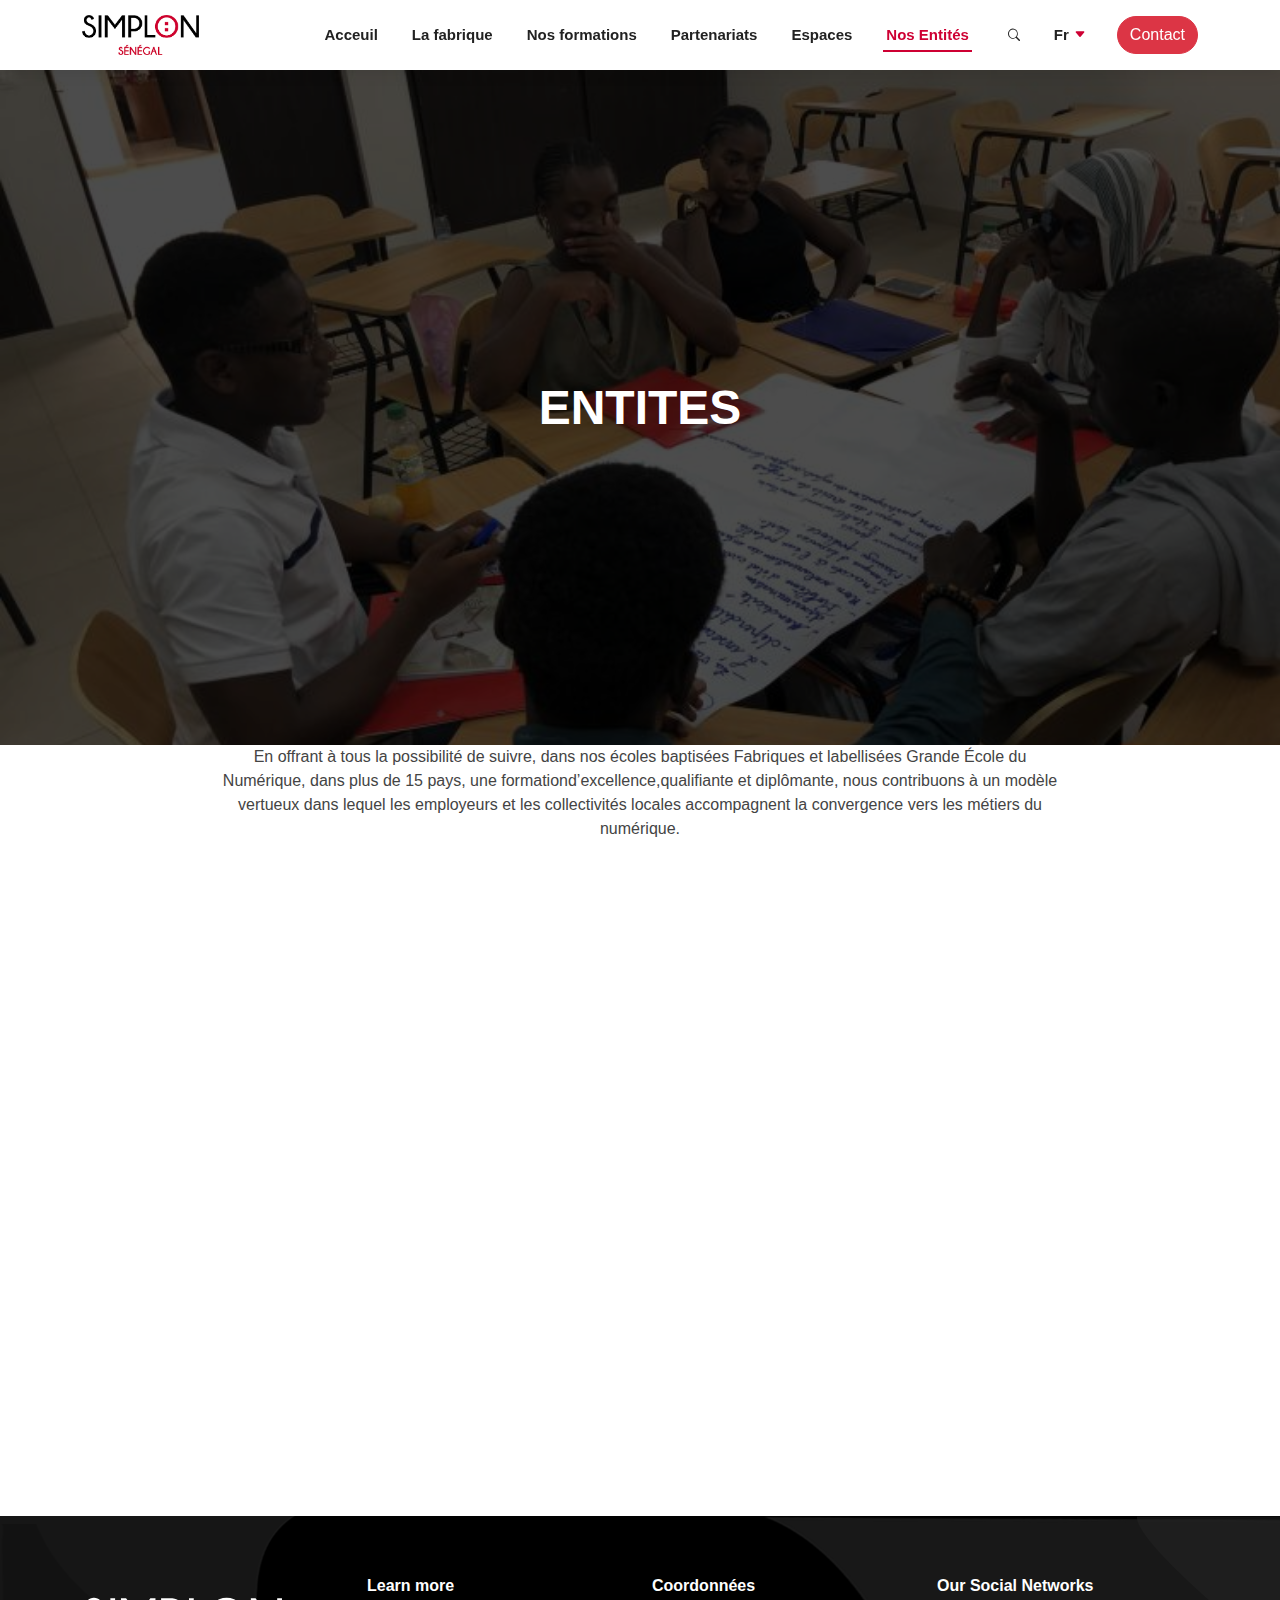
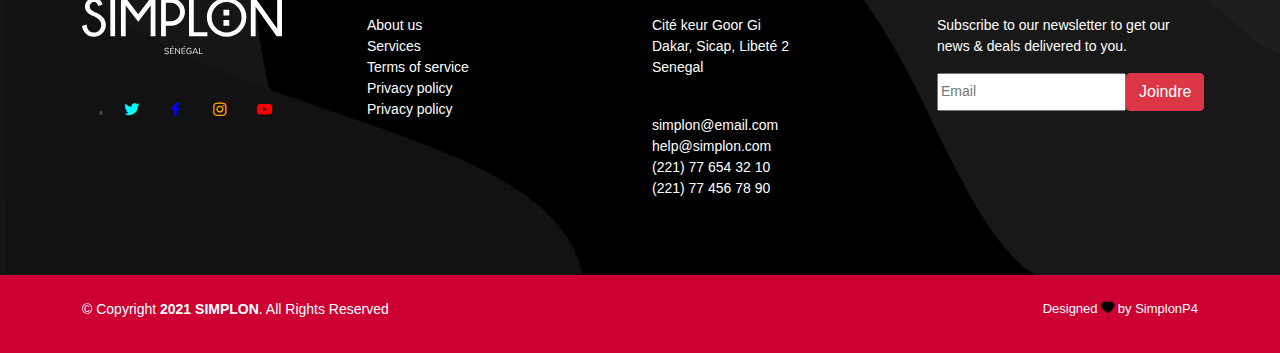
<file: index.html>
<!DOCTYPE html>
<html lang="Fr">

<head>
  <meta charset="utf-8">
  <meta content="width=device-width, initial-scale=1.0" name="viewport">

  <title>Simplon</title>
  <meta content="" name="description">
  <meta content="" name="keywords">

  <link href="fichier/vendor/aos/aos.css" rel="stylesheet">
  <link href="fichier/vendor/bootstrap/css/bootstrap.min.css" rel="stylesheet">
  <link href="fichier/vendor/bootstrap-icons/bootstrap-icons.css" rel="stylesheet">
  <link href="fichier/vendor/boxicons/css/boxicons.min.css" rel="stylesheet">
  <link href="fichier/vendor/glightbox/css/glightbox.min.css" rel="stylesheet">
  <link href="fichier/vendor/swiper/swiper-bundle.min.css" rel="stylesheet">
  <link href="fichier/css/style.css" rel="stylesheet">

</head>

<body>

   <header id="header" class="d-flex align-items-center">
    <div class="container d-flex align-items-center justify-content-between">

      <a href="index.html" class="logo"><img src="fichier/img/logo.png" alt=""></a>

      <nav id="navbar" class="navbar">
        <ul>
          <li><a class="nav-link scrollto" href="">Acceuil</a></li>
          <li><a class="nav-link scrollto" href="">La fabrique</a></li>
          <li><a class="nav-link scrollto" href="">Nos formations</a></li>
          <li><a class="nav-link scrollto " href="">Partenariats</a></li>
          <li><a class="nav-link scrollto" href="">Espaces</a></li>
          <li><a class="nav-link scrollto active"  href="#hero">Nos Entités</a></li>
          <li  class="dropdown"><a href="#" > <i class="bi bi-search"></i></a>
          </li>
          <li class="dropdown"><a href="#"><span>Fr</span> <i class="bi bi-caret-down-fill" style="color:#CE0033"></i></a>
                <ul>
                  <li><a href="#">ENG</a></li>
                </ul>
          </li>

            <li><input type="submit" value="Contact" style="color:white;border-radius:20px;" class="btn btn-danger"></li>
          </ul>
           
        <i class="bi bi-list mobile-nav-toggle"></i>


        

      </nav>

    </div>
  </header>

  
  <section id="hero" class="d-flex align-items-center">
    <div class="container" >
    
      <h1 style="color:white;" class="position-absolute top-50 start-50 translate-middle">ENTITES</h1>
    </div>
  </section>

  <main>
    <center>
    <div class="col-lg-8">
          <p >En offrant à tous la possibilité de suivre, dans nos écoles baptisées Fabriques et labellisées Grande École du Numérique, dans plus de 15 pays, une formationd’excellence,qualifiante et diplômante, nous contribuons à un modèle vertueux dans lequel les employeurs et les collectivités locales accompagnent la convergence vers les métiers du numérique.    
          </p>
    </div></center>

    <section >
      <div class="container" data-aos="fade-up">
        <div class="row">
          <div class="col-lg-8 ">

            <h3 style="color:#CE0033; font-weight:bold;" id="entite">SIMPLON CORP</h3>
            <p >
               Nous mettons en œuvre une approche par compétences dans nos méthodes d’animation et de formation. Nous faisons de nosformations de e véritables “simulateurs d’entreprises”, où les futurs professionnels travaillent en équipe sur des projets réels. Pour qu’ils soient opérationnels le plus vite possible, l’écart entre ce qui se passe en formation et ce à quoi ils seront confrontés en poste doit être le plus petit possible. Pour apprendre à conduire un avion, on passe des heures dans un simulateur de vol, et pas sur une chaise à écouter un pilote expert lire le manuel de l’avion ! Pour les métiers du numérique, c’est pareil.<br><br>
               <button class="btn btn-danger" style="border-radius:20px;color:white;">En savoir plus</button>
            </p>
          </div>
          <div class="col-lg-4 pt-4 pt-lg-0 content">

            <img src="fichier/img/simplon.jpg" class="img-fluid" alt="" id="img"><br><br>
          </div>
        </div>

      </div>
    </section>

    <section id="mobile-design">
      <div class="container" data-aos="fade-up">
        <div class="row">
          <div class="col-lg-4">
            <img src="fichier/img/about.jpg" class="img-fluid" alt="" id="img"><br><br>
          </div>
          <div class="col-lg-8 pt-4 pt-lg-0 content">
             <h3 style="color:#CE0033; font-weight:bold;" id="entite">SIMPLON PROD</h3>
            <p >
               Nous mettons en œuvre une approche par compétences dans nos méthodes d’animation et de formation. Nous faisons de nosformations de e véritables “simulateurs d’entreprises”, où les futurs professionnels travaillent en équipe sur des projets réels. Pour qu’ils soient opérationnels le plus vite possible, l’écart entre ce qui se passe en formation et ce à quoi ils seront confrontés en poste doit être le plus petit possible. Pour apprendre à conduire un avion, on passe des heures dans un simulateur de vol, et pas sur une chaise à écouter un pilote expert lire le manuel de l’avion ! Pour les métiers du numérique, c’est pareil.<br><br>
               <button class="btn btn-danger" style="border-radius:20px;color:white;">En savoir plus</button>
            </p>
          </div>
        </div>

      </div>
    </section><br><br><br>
   

   
    
  </main>
  <footer id="footer"  >


    <div class="footer-top">
      <div class="container">
        <div class="row">
           
          <div class="col-lg-3 col-md-6 footer-contact">
           <img src="logo-simplon.svg" width="200" height="100">
             <div class="social-links mt-3">
              <ul>
                <li>
              <a href="#" class="twitter" style="color:cyan;"><i class="bx bxl-twitter"></i></a>
              <a href="#" class="facebook"  style="color:blue;"><i class="bx bxl-facebook"></i></a>
              <a href="#" class="instagram" style="color:orange;"><i class="bx bxl-instagram"></i></a>
              <a href="#" class="youtube" style="color:red;"><i class="bx bxl-youtube"></i></a>
                </li>
              </ul>
              
             
            </div>
           
          </div>
            

         
          <div class="col-lg-3 col-md-6 " style="color:white">
            <h4>Learn more</h4>
             <p>About us  <br>
                Services <br>
                Terms of service <br>
                Privacy policy <br>
                Privacy policy <br>
             </p>  
          </div>


          <div class="col-lg-3 col-md-6 footer-links" style="color:white">
            <h4>Coordonnées</h4>
             <p>Cité keur Goor Gi  <br>
             Dakar, Sicap, Libeté 2 <br>
             Senegal  </p><br>
             <p>simplon@email.com <br>
                help@simplon.com <br>
                (221) 77 654 32 10<br>
                (221) 77 456 78 90
                </p>  
          </div>

          <div class="col-lg-3 col-md-6 footer-links"  style="color:white">
            <h4>Our Social Networks</h4>
            <p>
              Subscribe to our newsletter to get our news & deals delivered to you. </p>
              <form  style="display:inline-flex;">
              <input type="email" name="email" placeholder="Email"><input type="submit" value="Joindre" class="btn btn-danger">
              </form>
           
              
          </div>


        </div>
      </div>
    </div>



    <div class="container py-4"  style="color:white">
      <div class="copyright">
        &copy; Copyright <strong><span>2021 SIMPLON</span></strong>. All Rights Reserved
      </div>
      <div class="credits"> 
        Designed <a href="" style="color:white;"><i class="bi bi-heart-fill" style="color:black;"></i> by SimplonP4</a>
      </div>
    </div>
  </footer>

  <div id="preloader"></div>
  <a href="#" class="back-to-top d-flex align-items-center justify-content-center"><i class='bx bxs-like bx-fade-up'></i></a>

  <script src="fichier/vendor/aos/aos.js"></script>
  <script src="fichier/vendor/bootstrap/js/bootstrap.bundle.min.js"></script>
  <script src="fichier/vendor/glightbox/js/glightbox.min.js"></script>
  <script src="fichier/vendor/isotope-layout/isotope.pkgd.min.js"></script>
  <script src="fichier/vendor/purecounter/purecounter.js"></script>
  <script src="fichier/vendor/swiper/swiper-bundle.min.js"></script>
  <script src="fichier/vendor/waypoints/noframework.waypoints.js"></script>

  <script src="fichier/js/main.js"></script>

</body>

</html>
</file>
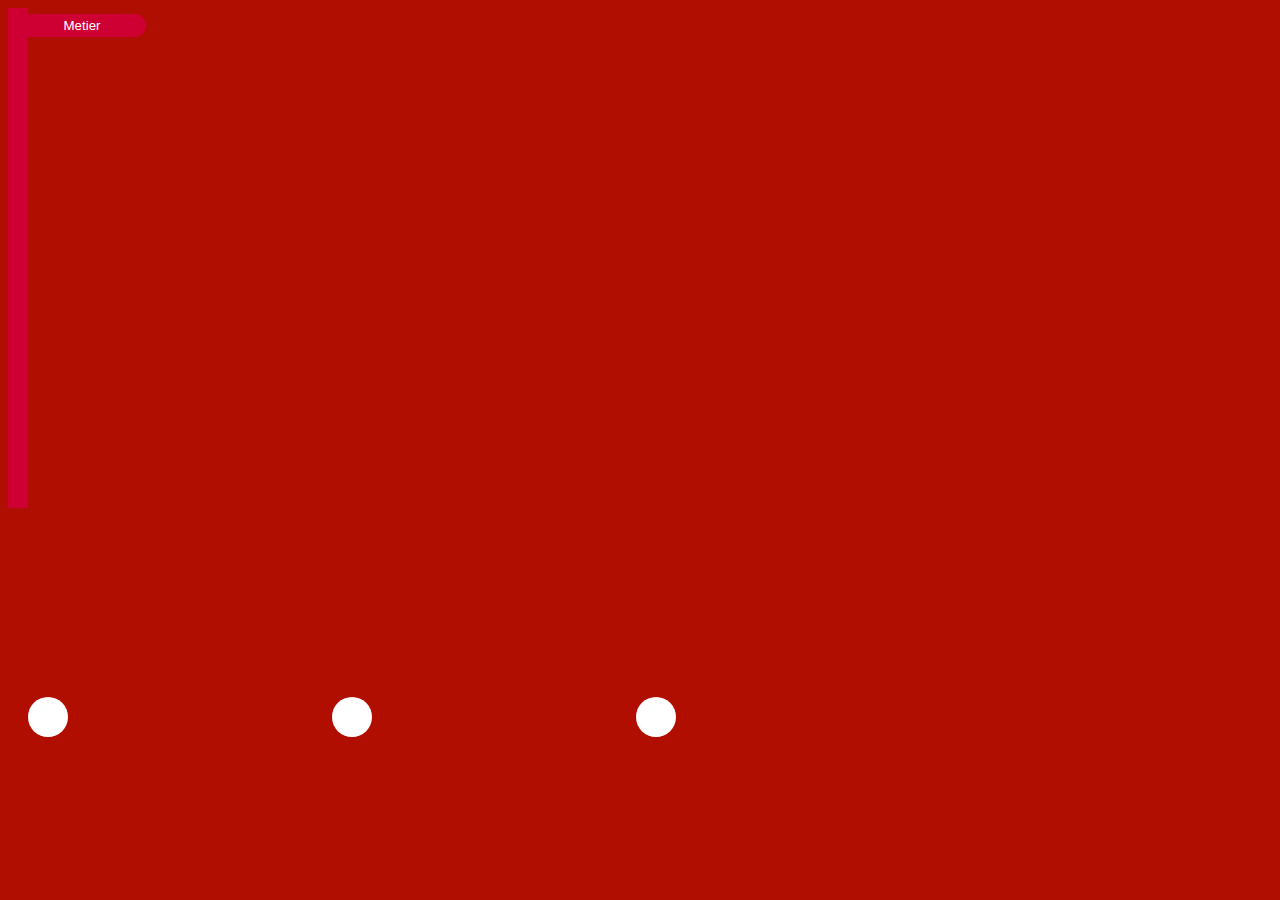
<file: bar.html>
<!DOCTYPE html>
<html>
<head>
	<title></title>
</head>
<body bgcolor="blue;">

   <svg width="400" height="500">
      <rect width="20" height="500" style="fill:#CE0033;" />
   </svg>
   <form>

   <input type="submit" value="Decouvert" id="one"><br>
   <input type="submit" value="Initiation" id="two"><br>
   <input type="submit" value="Metier" id="three">
   </form>
  
   	<svg >
      <circle  cx="40" cy="40" r="20" fill="white"/>
    </svg>

    <svg >
      <circle  cx="40" cy="40" r="20" fill="white"/>
    </svg>
    <svg >
      <circle  cx="40" cy="40" r="20" fill="white"/>
    </svg>
   <style type="text/css">
   	 input{
   	 	background:#CE0033;
   	 	display:block;
   	 	border-radius:20px;
   	 	margin:10px;
   	 	color:white;
   	 	position:relative;
   	 	bottom:70vh;
   	 	border:3px solid #CE0033;
   	 }
   	 #one{
   	 	width:20vw;
   	 }

   	 #two{
   	 	width:15vw;
   	 }

   	 #three{
   	 	width:10vw;
   	 	
   	 }

   	 #one:hover{
   	 	width:25vw;
   	 	height:8vh;
   	 }
   	 #two:hover{
   	 	width:20vw;
   	 	height:8vh;
   	 }
   	 #three:hover{
   	 	width:15vw;
   	 	height:8vh;
   	 }
     

   </style>


</body>
</html>
</file>
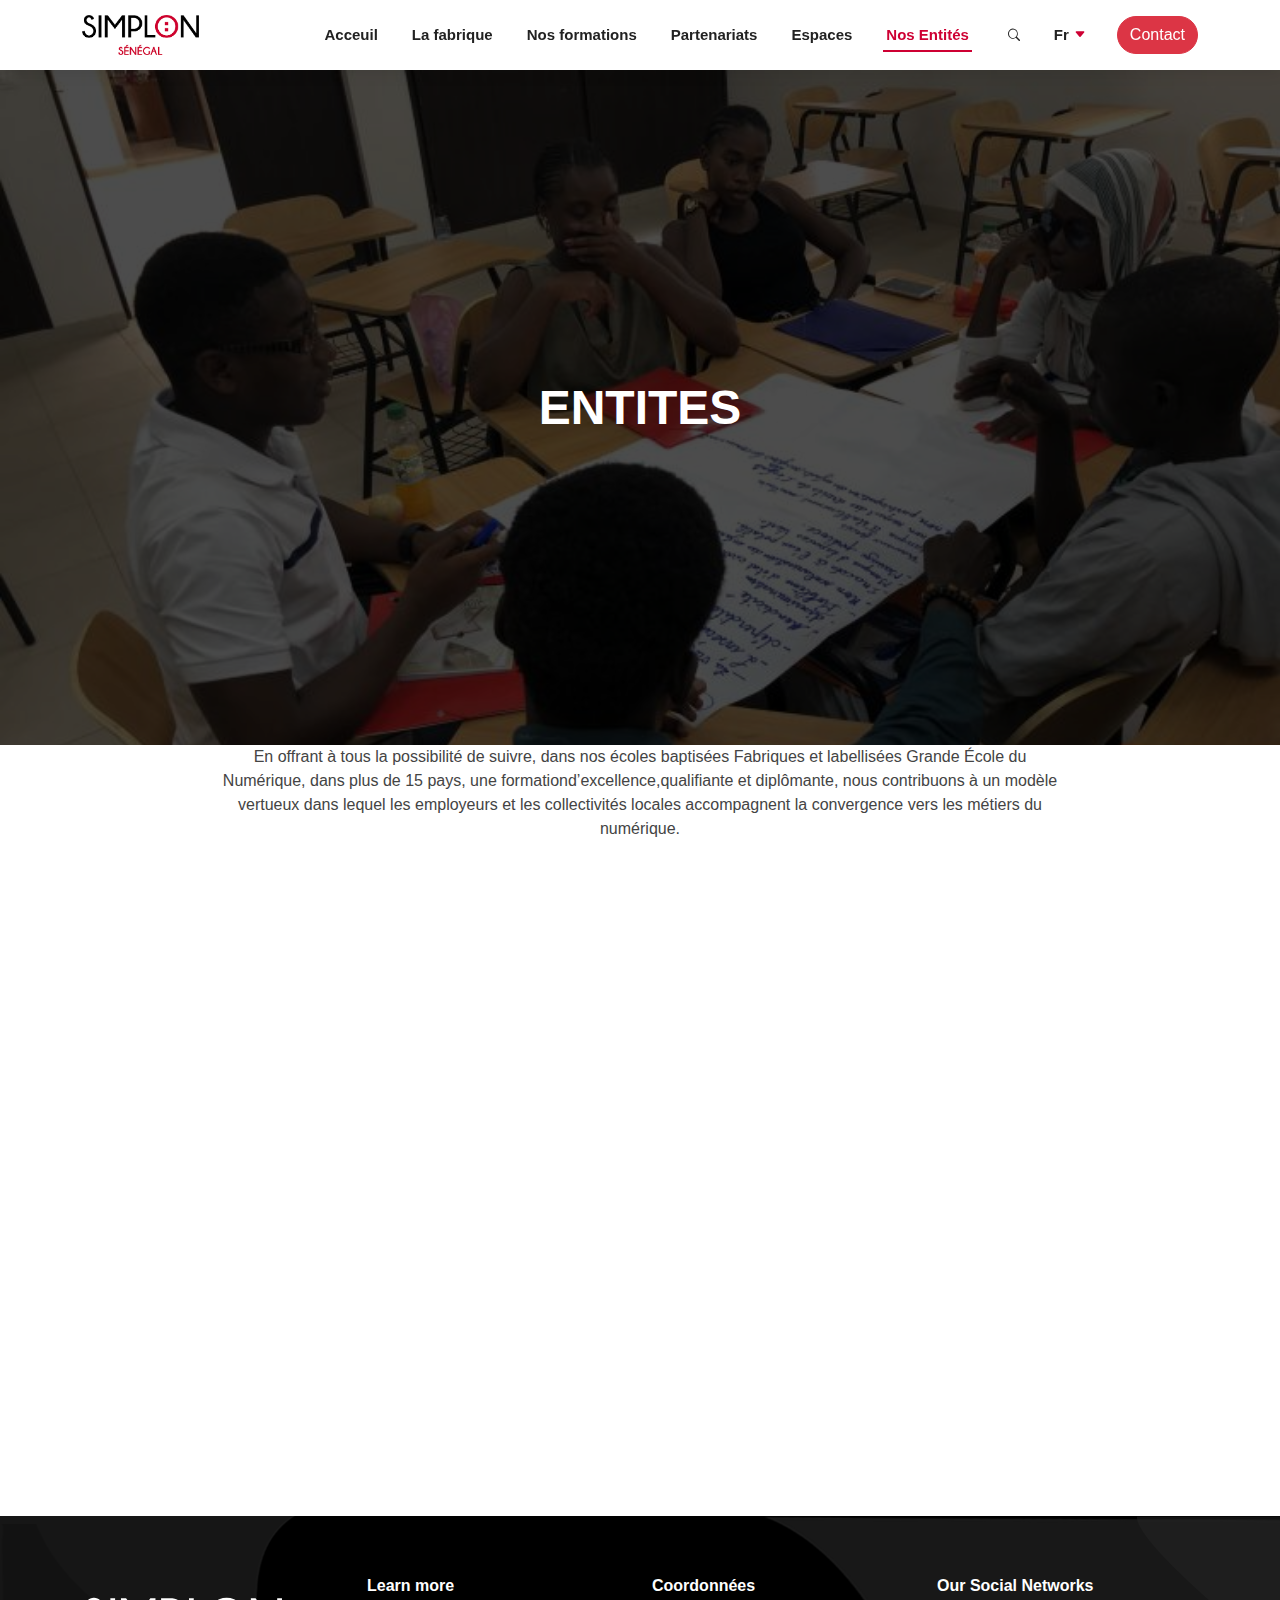
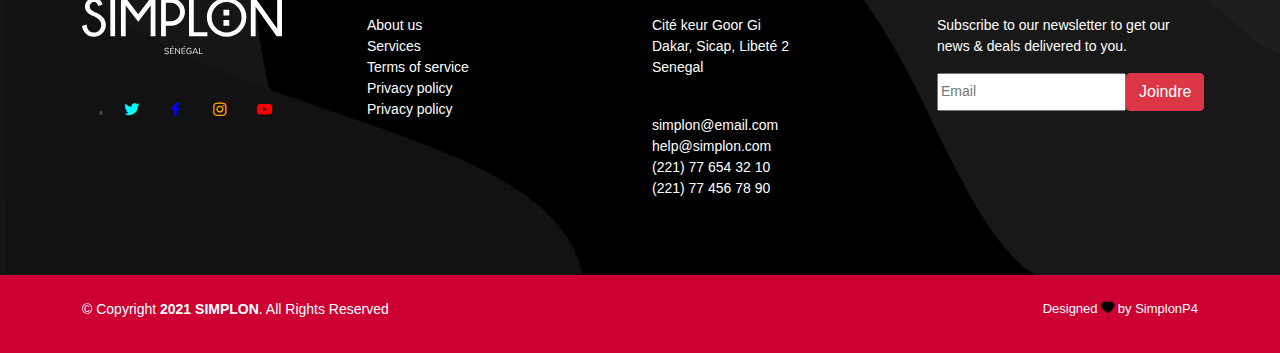
<file: entité.html>
<!DOCTYPE html>
<html lang="Fr">

<head>
  <meta charset="utf-8">
  <meta content="width=device-width, initial-scale=1.0" name="viewport">

  <title>Simplon</title>
  <meta content="" name="description">
  <meta content="" name="keywords">

  <link href="fichier/vendor/aos/aos.css" rel="stylesheet">
  <link href="fichier/vendor/bootstrap/css/bootstrap.min.css" rel="stylesheet">
  <link href="fichier/vendor/bootstrap-icons/bootstrap-icons.css" rel="stylesheet">
  <link href="fichier/vendor/boxicons/css/boxicons.min.css" rel="stylesheet">
  <link href="fichier/vendor/glightbox/css/glightbox.min.css" rel="stylesheet">
  <link href="fichier/vendor/swiper/swiper-bundle.min.css" rel="stylesheet">
  <link href="fichier/css/style.css" rel="stylesheet">

</head>

<body>

   <header id="header" class="d-flex align-items-center">
    <div class="container d-flex align-items-center justify-content-between">

      <a href="index.html" class="logo"><img src="fichier/img/logo.png" alt=""></a>

      <nav id="navbar" class="navbar">
        <ul>
          <li><a class="nav-link scrollto" href="">Acceuil</a></li>
          <li><a class="nav-link scrollto" href="">La fabrique</a></li>
          <li><a class="nav-link scrollto" href="">Nos formations</a></li>
          <li><a class="nav-link scrollto " href="">Partenariats</a></li>
          <li><a class="nav-link scrollto" href="">Espaces</a></li>
          <li><a class="nav-link scrollto active"  href="#hero">Nos Entités</a></li>
          <li  class="dropdown"><a href="#" > <i class="bi bi-search"></i></a>
             <ul>
                  <li><input type="text" placeholder="Recherche" style="border:2px solid #CE0033;border-radius:20px"></li>
             </ul>
          </li>
          <li class="dropdown"><a href="#"><span>Fr</span> <i class="bi bi-caret-down-fill" style="color:#CE0033"></i></a>
                <ul>
                  <li><a href="#">ENG</a></li>
                </ul>
          </li>

            <li><input type="submit" value="Contact" style="color:white;border-radius:20px;" class="btn btn-danger"></li>
          </ul>
           
        <i class="bi bi-list mobile-nav-toggle"></i>


        

      </nav>

    </div>
  </header>

  
  <section id="hero" class="d-flex align-items-center">
    <div class="container" >
    
      <h1 style="color:white;" class="position-absolute top-50 start-50 translate-middle">ENTITES</h1>
    </div>
  </section>

  <main>
    <center>
    <div class="col-lg-8">
          <p >En offrant à tous la possibilité de suivre, dans nos écoles baptisées Fabriques et labellisées Grande École du Numérique, dans plus de 15 pays, une formationd’excellence,qualifiante et diplômante, nous contribuons à un modèle vertueux dans lequel les employeurs et les collectivités locales accompagnent la convergence vers les métiers du numérique.    
          </p>
    </div></center>

    <section >
      <div class="container" data-aos="fade-up">
        <div class="row">
          <div class="col-lg-8 ">
            <h3 style="color:#CE0033; font-weight:bold;" id="entite">SIMPLON CORP</h3>
            <p >
               Nous mettons en œuvre une approche par compétences dans nos méthodes d’animation et de formation. Nous faisons de nosformations de e véritables “simulateurs d’entreprises”, où les futurs professionnels travaillent en équipe sur des projets réels. Pour qu’ils soient opérationnels le plus vite possible, l’écart entre ce qui se passe en formation et ce à quoi ils seront confrontés en poste doit être le plus petit possible. Pour apprendre à conduire un avion, on passe des heures dans un simulateur de vol, et pas sur une chaise à écouter un pilote expert lire le manuel de l’avion ! Pour les métiers du numérique, c’est pareil.<br><br>
               <button class="btn btn-danger" style="border-radius:20px;color:white;">En savoir plus</button>
            </p>
          </div>
          <div class="col-lg-4 pt-4 pt-lg-0 content">
            <img src="fichier/img/simplon.jpg" class="img-fluid" alt="" id="img"><br><br>
          </div>
        </div>

      </div>
    </section>

    <section id="mobile-design">
      <div class="container" data-aos="fade-up">
        <div class="row">
          <div class="col-lg-4">
            <img src="fichier/img/about.jpg" class="img-fluid" alt="" id="img"><br><br>
          </div>
          <div class="col-lg-8 pt-4 pt-lg-0 content">
             <h3 style="color:#CE0033; font-weight:bold;" id="entite">SIMPLON PROD</h3>
            <p >
               Nous mettons en œuvre une approche par compétences dans nos méthodes d’animation et de formation. Nous faisons de nosformations de e véritables “simulateurs d’entreprises”, où les futurs professionnels travaillent en équipe sur des projets réels. Pour qu’ils soient opérationnels le plus vite possible, l’écart entre ce qui se passe en formation et ce à quoi ils seront confrontés en poste doit être le plus petit possible. Pour apprendre à conduire un avion, on passe des heures dans un simulateur de vol, et pas sur une chaise à écouter un pilote expert lire le manuel de l’avion ! Pour les métiers du numérique, c’est pareil.<br><br>
               <button class="btn btn-danger" style="border-radius:20px;color:white;">En savoir plus</button>
            </p>
          </div>
        </div>

      </div>
    </section><br><br><br>
   

   
    
  </main>
  <footer id="footer"  >


    <div class="footer-top">
      <div class="container">
        <div class="row">
           
          <div class="col-lg-3 col-md-6 footer-contact">
           <img src="logo-simplon.svg" width="200" height="100">
             <div class="social-links mt-3">
              <ul>
                <li>
              <a href="#" class="twitter" style="color:cyan;"><i class="bx bxl-twitter"></i></a>
              <a href="#" class="facebook"  style="color:blue;"><i class="bx bxl-facebook"></i></a>
              <a href="#" class="instagram" style="color:orange;"><i class="bx bxl-instagram"></i></a>
              <a href="#" class="youtube" style="color:red;"><i class="bx bxl-youtube"></i></a>
                </li>
              </ul>
              
             
            </div>
           
          </div>
            

         
          <div class="col-lg-3 col-md-6 " style="color:white">
            <h4>Learn more</h4>
             <p>About us  <br>
                Services <br>
                Terms of service <br>
                Privacy policy <br>
                Privacy policy <br>
             </p>  
          </div>


          <div class="col-lg-3 col-md-6 footer-links" style="color:white">
            <h4>Coordonnées</h4>
             <p>Cité keur Goor Gi  <br>
             Dakar, Sicap, Libeté 2 <br>
             Senegal  </p><br>
             <p>simplon@email.com <br>
                help@simplon.com <br>
                (221) 77 654 32 10<br>
                (221) 77 456 78 90
                </p>  
          </div>

          <div class="col-lg-3 col-md-6 footer-links"  style="color:white">
            <h4>Our Social Networks</h4>
            <p>
              Subscribe to our newsletter to get our news & deals delivered to you. </p>
              <form  style="display:inline-flex;">
              <input type="email" name="email" placeholder="Email"><input type="submit" value="Joindre" class="btn btn-danger">
              </form>
           
              
          </div>


        </div>
      </div>
    </div>



    <div class="container py-4"  style="color:white">
      <div class="copyright">
        &copy; Copyright <strong><span>2021 SIMPLON</span></strong>. All Rights Reserved
      </div>
      <div class="credits"> 
        Designed <a href="" style="color:white;"><i class="bi bi-heart-fill" style="color:black;"></i> by SimplonP4</a>
      </div>
    </div>
  </footer>

  <div id="preloader"></div>
  <a href="#" class="back-to-top d-flex align-items-center justify-content-center"><i class='bx bxs-like bx-fade-up'></i></a>

  <script src="fichier/vendor/aos/aos.js"></script>
  <script src="fichier/vendor/bootstrap/js/bootstrap.bundle.min.js"></script>
  <script src="fichier/vendor/glightbox/js/glightbox.min.js"></script>
  <script src="fichier/vendor/isotope-layout/isotope.pkgd.min.js"></script>
  <script src="fichier/vendor/purecounter/purecounter.js"></script>
  <script src="fichier/vendor/swiper/swiper-bundle.min.js"></script>
  <script src="fichier/vendor/waypoints/noframework.waypoints.js"></script>

  <script src="fichier/js/main.js"></script>

</body>

</html>
</file>
<file: fichier/css/style.css>
body {
   font-family: "Nunito Sans", sans-serif;
  color: #444444;

}

a {
  color: #106eea;
  text-decoration: none;
}

a:hover {
  color: #3b8af2;
  text-decoration: none;
}

h1, h2, h3, h4, h5, h6 {
  font-family: "Roboto", sans-serif;
}

#preloader {
  position: fixed;
  top: 0;
  left: 0;
  right: 0;
  bottom: 0;
  z-index: 9999;
  overflow: hidden;
  background: #fff;
}

#preloader:before {
  content: "";
  position: fixed;
  top: calc(50% - 30px);
  left: calc(50% - 30px);
  border: 6px solid #106eea;
  border-top-color: #e2eefd;
  border-radius: 50%;
  width: 60px;
  height: 60px;
  -webkit-animation: animate-preloader 1s linear infinite;
  animation: animate-preloader 1s linear infinite;
}

@-webkit-keyframes animate-preloader {
  0% {
    transform: rotate(0deg);
  }
  100% {
    transform: rotate(360deg);
  }
}

@keyframes animate-preloader {
  0% {
    transform: rotate(0deg);
  }
  100% {
    transform: rotate(360deg);
  }
}


#img{
  border-top:10px solid #CE0033;
  border-right:10px solid #CE0033;
  border-radius:20px;
}
.back-to-top {
  position: fixed;
  visibility: hidden;
  opacity: 0;
  right: 15px;
  bottom: 15px;
  z-index: 996;
  background:#CE0033;
  width: 40px;
  height: 40px;
  border-radius: 4px;
  transition: all 0.4s;
}
.back-to-top i {
  font-size: 28px;
  color:white;
  line-height: 0;
}
.back-to-top:hover {
  background:black;
  color:white;
}
.back-to-top.active {
  visibility: visible;
  opacity: 1;
}

@media screen and (max-width: 768px) {
  [data-aos-delay] {
    transition-delay: 0 !important;


  }
 

}
/*--------------------------------------------------------------
# Top Bar
--------------------------------------------------------------*/
#topbar {
  background:white;
  height: 40px;
  font-size: 14px;
  transition: all 0.5s;
  color: #fff;
  padding: 0;
}
#topbar .contact-info i {
  font-style: normal;
  color:#CE0033;
}
#topbar .contact-info i a, #topbar .contact-info i span {
  padding-left: 5px;
  color: #CE0033;
}
#topbar .contact-info i a {
  line-height: 0;
  transition: 0.3s;
  transition: 0.3s;
}
#topbar .contact-info i a:hover {
  color: black;
  text-decoration: underline;
}
#topbar .social-links a {
  color:#CE0033;
  line-height: 0;
  transition: 0.3s;
  margin-left: 20px;
}
#topbar .social-links a:hover {
  color:black;
}

/*--------------------------------------------------------------
# Header
--------------------------------------------------------------*/
#header {
  background: #fff;
  transition: all 0.5s;
  z-index: 997;
  height: 86px;
  box-shadow: 0px 2px 15px rgba(0, 0, 0, 0.1);
}
#header.fixed-top {
  height: 70px;
}
#header .logo {
  font-size: 30px;
  margin: 0;
  padding: 0;
  line-height: 1;
  font-weight: 600;
  letter-spacing: 0.8px;
  font-family: "Poppins", sans-serif;
}
#header .logo a {
  color: #222222;
}
#header .logo a span {
  color: #106eea;
}
#header .logo img {
  max-height: 40px;
}

.scrolled-offset {
  margin-top: 70px;
}

/*--------------------------------------------------------------
# Navigation Menu
--------------------------------------------------------------*/
/**
* Desktop Navigation 
*/
.navbar {
  padding: 0;
}
.navbar ul {
  margin: 0;
  padding: 0;
  display: flex;
  list-style: none;
  align-items: center;
}
.navbar li {
  position: relative;
}
.navbar > ul > li {
  white-space: nowrap;
  padding: 10px 0 10px 28px;
}
.navbar a, .navbar a:focus {
  display: flex;
  align-items: center;
  justify-content: space-between;
  padding: 0 3px;
  font-size: 15px;
  font-weight: 600;
  color: #222222;
  white-space: nowrap;
  transition: 0.3s;
  position: relative;
}
.navbar a i, .navbar a:focus i {
  font-size: 12px;
  line-height: 0;
  margin-left: 5px;
}
.navbar > ul > li > a:before {
  content: "";
  position: absolute;
  width: 100%;
  height: 2px;
  bottom: -6px;
  left: 0;
  background-color:#CE0033;
  visibility: hidden;
  width: 0px;
  transition: all 0.3s ease-in-out 0s;
}
.navbar a:hover:before, .navbar li:hover > a:before, .navbar .active:before {
  visibility: visible;
  width: 100%;
}
.navbar a:hover, .navbar .active, .navbar .active:focus, .navbar li:hover > a {
  color:#CE0033;
  
}
.navbar .dropdown ul {
  display: block;
  position: absolute;
  left: 28px;
  top: calc(100% + 30px);
  margin: 0;
  padding: 10px 0;
  z-index: 99;
  opacity: 0;
  visibility: hidden;
  background: #fff;
  box-shadow: 0px 0px 30px rgba(127, 137, 161, 0.25);
  transition: 0.3s;
}
.navbar .dropdown ul li {
  min-width: 200px;
}
.navbar .dropdown ul a {
  padding: 10px 20px;
  font-weight: 400;
}
.navbar .dropdown ul a i {
  font-size: 12px;
}
.navbar .dropdown ul a:hover, .navbar .dropdown ul .active:hover, .navbar .dropdown ul li:hover > a {
  color: #106eea;
}
.navbar .dropdown:hover > ul {
  opacity: 1;
  top: 100%;
  visibility: visible;
}
.navbar .dropdown .dropdown ul {
  top: 0;
  left: calc(100% - 30px);
  visibility: hidden;
}
.navbar .dropdown .dropdown:hover > ul {
  opacity: 1;
  top: 0;
  left: 100%;
  visibility: visible;
}
@media (max-width: 1366px) {
  .navbar .dropdown .dropdown ul {
    left: -90%;
  }
  .navbar .dropdown .dropdown:hover > ul {
    left: -100%;
  }

}




.mobile-nav-toggle {
  color: black;
  font-size: 28px;
  cursor: pointer;
  display: none;
  line-height: 0;
  transition: 0.5s;
}
.mobile-nav-toggle.bi-x {
  color: #fff;
}

@media (max-width: 991px) {
  .mobile-nav-toggle {
    display: block;
  }

  .navbar ul {
    display: none;
  }
}
.navbar-mobile {
  position: fixed;
  overflow: hidden;
  top: 0;
  right: 0;
  left: 0;
  bottom: 0;
  background: rgba(9, 9, 9, 0.9);
  transition: 0.3s;
  z-index: 999;
}
.navbar-mobile .mobile-nav-toggle {
  position: absolute;
  top: 15px;
  right: 15px;
}
.navbar-mobile ul {
  display: block;
  position: absolute;
  top: 55px;
  right: 15px;
  bottom: 15px;
  left: 15px;
  padding: 10px 0;
  background-color: #fff;
  overflow-y: auto;
  transition: 0.3s;
}
.navbar-mobile a, .navbar-mobile a:focus {
  padding: 10px 20px;
  font-size: 15px;
  color: #222222;
}
.navbar-mobile > ul > li {
  padding: 0;
}
.navbar-mobile a:hover:before, .navbar-mobile li:hover > a:before, .navbar-mobile .active:before {
  visibility: hidden;
}
.navbar-mobile a:hover, .navbar-mobile .active, .navbar-mobile li:hover > a {
  color: #CE0033;
}
.navbar-mobile .getstarted, .navbar-mobile .getstarted:focus {
  margin: 15px;
}
.navbar-mobile .dropdown ul {
  position: static;
  display: none;
  margin: 10px 20px;
  padding: 10px 0;
  z-index: 99;
  opacity: 1;
  visibility: visible;
  background: #fff;
  box-shadow: 0px 0px 30px rgba(127, 137, 161, 0.25);
}
.navbar-mobile .dropdown ul li {
  min-width: 200px;
}
.navbar-mobile .dropdown ul a {
  padding: 10px 20px;
}
.navbar-mobile .dropdown ul a i {
  font-size: 12px;
}
.navbar-mobile .dropdown ul a:hover, .navbar-mobile .dropdown ul .active:hover, .navbar-mobile .dropdown ul li:hover > a {
  color: #106eea;
}
.navbar-mobile .dropdown > .dropdown-active {
  display: block;
}



#hero {
  width: 100%;
  height: 75vh;
  background: url("../img/veille1.jpeg") top left;
  background-size: cover;
  position: relative;
}
#hero:before {
  content: "";
  background: rgba(0, 0, 0, 0.7);
  position: absolute;
  bottom: 0;
  top: 0;
  left: 0;
  right: 0;
}
#hero .container {
  position: relative;
}
#hero h1 {
  margin: 0;
  font-size: 48px;
  font-weight: 700;
  line-height: 56px;
  color: #222222;
  font-family: "Poppins", sans-serif;
}
#hero h1 span {
  color: #106eea;
}
#hero h2 {
  color: #555555;
  margin: 5px 0 30px 0;
  font-size: 24px;
  font-weight: 400;
}
#hero .btn-get-started {
  font-family: "Roboto", sans-serif;
  text-transform: uppercase;
  font-weight: 500;
  font-size: 14px;
  letter-spacing: 1px;
  display: inline-block;
  padding: 10px 28px;
  border-radius: 4px;
  transition: 0.5s;
  color: #fff;
  background: #106eea;
}
#hero .btn-get-started:hover {
  background: #247cf0;
}
#hero .btn-watch-video {
  font-size: 16px;
  transition: 0.5s;
  margin-left: 25px;
  color: #222222;
  font-weight: 600;
  display: flex;
  align-items: center;
}
#hero .btn-watch-video i {
  color: #106eea;
  font-size: 32px;
  transition: 0.3s;
  line-height: 0;
  margin-right: 8px;
}
#hero .btn-watch-video:hover {
  color: #106eea;
}
#hero .btn-watch-video:hover i {
  color: #3b8af2;
}
@media (min-width: 1024px) {
  #hero {
    background-attachment: fixed;
  }
  
}
@media (max-width: 768px) {
  #hero {
    height: 100vh;
  }
  #hero h1 {
    font-size: 28px;
    line-height: 36px;
  }
  #hero h2 {
    font-size: 18px;
    line-height: 24px;
    margin-bottom: 30px;
  }
  #hero .btn-get-started, #hero .btn-watch-video {
    font-size: 13px;
  }
}
@media (max-height: 500px) {
  #hero {
    height: 120vh;
  }
}



.section-title {
  text-align: center;
  padding-bottom: 30px;
}
.section-title h2 {
  font-size:40px;
  letter-spacing: 1px;
  font-weight: 700;
  color: #CE0033;
  display: inline-block;
  text-transform: uppercase;
  border-radius: 50px;
  position:relative;
  right:40%;
}
.section-title h3 {
  margin: 15px 0 0 0;
  font-size: 32px;
  font-weight: 700;
}
.section-title h3 span {
  color: #106eea;
}
.section-title p {
  margin: 15px auto 0 auto;
  position:relative;
  right:20%;
  font-family:
}

@media (min-width: 1024px) {
  .section-title p {
    width: 50%;
  }
}



.about .content h3 {
  font-weight: 600;
  font-size: 26px;
}
.about .content ul {
  list-style: none;
  padding: 0;
}
.about .content ul li {
  display: flex;
  align-items: flex-start;
  margin-bottom: 35px;
}
.about .content ul li:first-child {
  margin-top: 35px;
}
.about .content ul i {
  background: #fff;
  box-shadow: 0px 6px 15px rgba(16, 110, 234, 0.12);
  font-size: 24px;
  padding: 20px;
  margin-right: 15px;
  color: #106eea;
  border-radius: 50px;
}
.about .content ul h5 {
  font-size: 18px;
  color: #555555;
}
.about .content ul p {
  font-size: 15px;
}
.about .content p:last-child {
  margin-bottom: 0;
}


/*--------------------------------------------------------------
# Footer
--------------------------------------------------------------*/
#footer {
  background:black;
  padding: 0 0 30px 0;
  color: #444444;
  font-size: 14px;
  background: #CE0033;
}
#footer .footer-newsletter {
  padding: 50px 0;
  background: #f1f6fe;
  text-align: center;
  font-size: 15px;
}
#footer .footer-newsletter h4 {
  font-size: 24px;
  margin: 0 0 20px 0;
  padding: 0;
  line-height: 1;
  font-weight: 600;
}
#footer .footer-newsletter form {
  margin-top: 30px;
  background: #fff;
  padding: 6px 10px;
  position: relative;
  border-radius: 4px;
  box-shadow: 0px 2px 15px rgba(0, 0, 0, 0.06);
  text-align: left;
}
#footer .footer-newsletter form input[type=email] {
  border: 0;
  padding: 4px 8px;
  width: calc(100% - 100px);
}
#footer .footer-newsletter form input[type=submit] {
  position: absolute;
  top: 0;
  right: 0;
  bottom: 0;
  border: 0;
  background: none;
  font-size: 16px;
  padding: 0 20px;
  background: #CE0033;
  color: #fff;
  transition: 0.3s;
  border-radius: 0 4px 4px 0;
  box-shadow: 0px 2px 15px rgba(0, 0, 0, 0.1);
}
#footer .footer-newsletter form input[type=submit]:hover {
  background: #0d58ba;
}
#footer .footer-top {
  padding: 60px 0 30px 0;
 background: url("../img/veille.jpeg") top left;
}
#footer .footer-top .footer-contact {
  margin-bottom: 30px;
}
#footer .footer-top .footer-contact h3 {
  font-size: 24px;
  margin: 0 0 15px 0;
  padding: 2px 0 2px 0;
  line-height: 1;
  font-weight: 700;
}
#footer .footer-top .footer-contact h3 span {
  color: #106eea;
}
#footer .footer-top .footer-contact p {
  font-size: 14px;
  line-height: 24px;
  margin-bottom: 0;
  font-family: "Nunito Sans", sans-serif;
  color: #777777;
}
#footer .footer-top h4 {
  font-size: 16px;
  font-weight: bold;
  color:white;
  position: relative;
  padding-bottom: 12px;
}
#footer .footer-top .footer-links {
  margin-bottom: 30px;
}
#footer .footer-top .footer-links ul {
  list-style: none;
  padding: 0;
  margin: 0;
}
#footer .footer-top .footer-links ul i {
  padding-right: 2px;
  color:white;
  font-size: 18px;
  line-height: 1;
}
#footer .footer-top .footer-links ul li {
  padding: 10px 0;
  display: flex;
  align-items: center;
}
#footer .footer-top .footer-links ul li:first-child {
  padding-top: 0;
}
#footer .footer-top .footer-links ul a {
  color:white;
  transition: 0.3s;
  display: inline-block;
  line-height: 1;
}
#footer .footer-top .footer-links ul a:hover {
  text-decoration: none;
  color: #106eea;
}
#footer .footer-top .social-links a {
  font-size: 18px;
  display: inline-block;
  background:none;
  color: #fff;
  line-height: 1;
  padding: 8px 0;
  margin-right: 4px;
  border-radius: 4px;
  text-align: center;
  width: 36px;
  height: 36px;
  transition: 0.3s;
}
#footer .footer-top .social-links a:hover {
  background: #3b8af2;
  color: #fff;
  text-decoration: none;
}
#footer .copyright {
  text-align: center;
  float: left;
}
#footer .credits {
  float: right;
  text-align: center;
  font-size: 13px;
  color:white;
}



@media (max-width: 768px) {
  #footer .copyright, #footer .credits {
    float: none;
    text-align: center;
    padding: 2px 0;
  }
 
}

@media (min-width: 300px) and  (max-width: 600px) {
  #footer .copyright, #footer .credits {
    float: none;
    text-align: center;
    padding: 2px 0;
  }



 

}

/*--------------------------------------------------------------
# realisation de la maquette version mobile
--------------------------------------------------------------*/

@media (max-width: 768px){

#entite{
 text-align: center;
}

#mobile-design{
  position:relative;
  bottom:270px;
}

#mobile-design img{
  position: relative;
  top:790px;
}




/*--------------------------------------------------------------
# reglage du footer 
--------------------------------------------------------------*/
  #footer {
  background:black;
  padding: 0 0 30px 0;
  color: #444444;
  font-size: 14px;
  background: #CE0033;
}
#footer .footer-newsletter {
  padding: 50px 0;
  background: #f1f6fe;
  text-align: center;
  font-size: 15px;
}
#footer .footer-newsletter h4 {
  font-size: 24px;
  margin: 0 0 20px 0;
  padding: 0;
  line-height: 1;
  font-weight: 600;
}
#footer .footer-newsletter form {
  margin-top: 30px;
  background: #fff;
  padding: 6px 10px;
  position: relative;
  border-radius: 4px;
  box-shadow: 0px 2px 15px rgba(0, 0, 0, 0.06);
  text-align:center;
}
#footer .footer-newsletter form input[type=email] {
  border: 0;
  padding: 4px 8px;
  width: calc(100% - 100px);
}
#footer .footer-newsletter form input[type=submit] {
  position: absolute;
  top: 0;
  right: 0;
  bottom: 0;
  border: 0;
  background: none;
  font-size: 16px;
  padding: 0 20px;
  background: #CE0033;
  color: #fff;
  transition: 0.3s;
  border-radius: 0 4px 4px 0;
  box-shadow: 0px 2px 15px rgba(0, 0, 0, 0.1);

}
#footer .footer-newsletter form input[type=submit]:hover {
  background: #0d58ba;
}
#footer .footer-top {
  padding: 60px 0 30px 0;
 background: black ;
}
#footer .footer-top .footer-contact {
  margin-bottom: 30px;
   text-align: center;
}
#footer .footer-top .footer-contact h3 {
  font-size: 24px;
  margin: 0 0 15px 0;
  padding: 2px 0 2px 0;
  line-height: 1;
  font-weight: 700;
}
#footer .footer-top .footer-contact h3 span {
  color: #106eea;
}
#footer .footer-top .footer-contact p {
  font-size: 14px;
  line-height: 24px;
  margin-bottom: 0;
  font-family: "Nunito Sans", sans-serif;
  color: #777777;
  text-align: center;
}
#footer .footer-top h4 {
  font-size: 16px;
  font-weight: bold;
  color:white;
  position: relative;
  padding-bottom: 12px;
  text-align: center;
}
#footer .footer-top p {
  font-weight: Nunito Sans;
  color:white;
  position: relative;
  text-align: center;
}
#footer .footer-top .footer-links {
  margin-bottom: 30px;
}
#footer .footer-top .footer-links ul {
  list-style: none;
  padding: 0;
  margin: 0;
  text-align: center;
}
#footer .footer-top .footer-links ul i {
  padding-right: 2px;
  color:white;
  font-size: 18px;
  line-height: 1;
}
#footer .footer-top .footer-links ul li {
  padding: 10px 0;
  display: flex;
  align-items: center;
}
#footer .footer-top .footer-links ul li:first-child {
  padding-top: 0;
}
#footer .footer-top .footer-links ul a {
  color:white;
  transition: 0.3s;
  display: inline-block;
  line-height: 1;
}
#footer .footer-top .footer-links ul a:hover {
  text-decoration: none;
  color: #106eea;
}
#footer .footer-top .social-links a {
  font-size: 18px;
  display: inline-block;
  background:none;
  color: #fff;
  line-height: 1;
  padding: 8px 0;
  margin-right: 4px;
  border-radius: 4px;
  text-align: center;
  width: 36px;
  height: 36px;
  transition: 0.3s;
  text-align: center;
}

}
</file>
